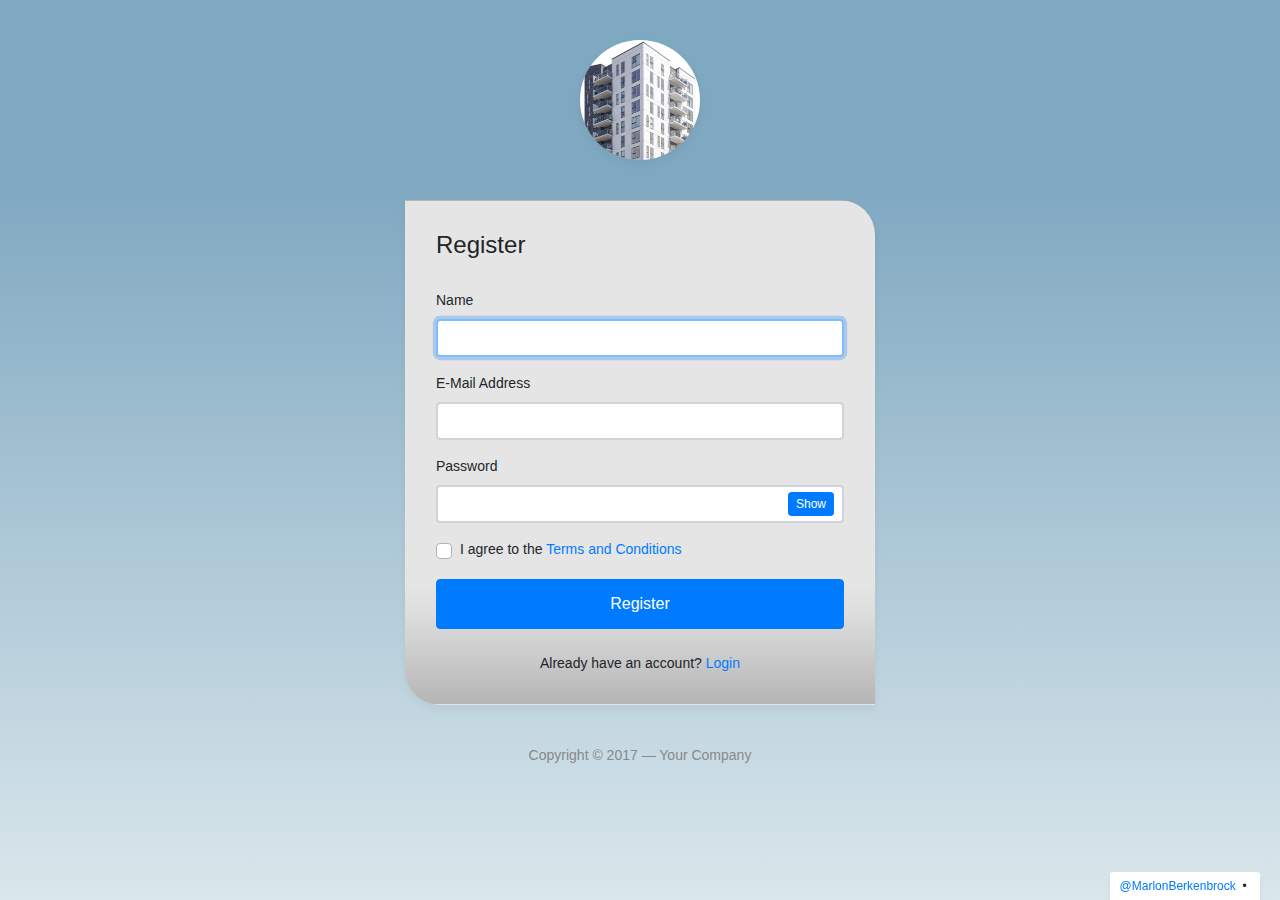
<file: register.html>
<!DOCTYPE html>
<html lang="en">
<head>
	<meta charset="utf-8">
	<meta name="author" content="Kodinger">
	<meta name="viewport" content="width=device-width,initial-scale=1">
	<title>My Login Page &mdash; Bootstrap 4 Login Page Snippet</title>
	<link rel="stylesheet" href="https://stackpath.bootstrapcdn.com/bootstrap/4.3.1/css/bootstrap.min.css" integrity="sha384-ggOyR0iXCbMQv3Xipma34MD+dH/1fQ784/j6cY/iJTQUOhcWr7x9JvoRxT2MZw1T" crossorigin="anonymous">
	<link rel="stylesheet" type="text/css" href="css/my-login.css">
</head>
<body class="my-login-page">
	<section class="h-100">
		<div class="container h-100">
			<div class="row justify-content-md-center h-100">
				<div class="card-wrapper">
					<div class="brand">
						<img src="img/logo1.png" alt="bootstrap 4 login page">
					</div>
					<div class="card fat">
						<div class="card-body">
							<h4 class="card-title">Register</h4>
							<form method="POST" class="my-login-validation" novalidate="">
								<div class="form-group">
									<label for="name">Name</label>
									<input id="name" type="text" class="form-control" name="name" required autofocus>
									<div class="invalid-feedback">
										What's your name?
									</div>
								</div>

								<div class="form-group">
									<label for="email">E-Mail Address</label>
									<input id="email" type="email" class="form-control" name="email" required>
									<div class="invalid-feedback">
										Your email is invalid
									</div>
								</div>

								<div class="form-group">
									<label for="password">Password</label>
									<input id="password" type="password" class="form-control" name="password" required data-eye>
									<div class="invalid-feedback">
										Password is required
									</div>
								</div>

								<div class="form-group">
									<div class="custom-checkbox custom-control">
										<input type="checkbox" name="agree" id="agree" class="custom-control-input" required="">
										<label for="agree" class="custom-control-label">I agree to the <a href="#">Terms and Conditions</a></label>
										<div class="invalid-feedback">
											You must agree with our Terms and Conditions
										</div>
									</div>
								</div>

								<div class="form-group m-0">
									<button type="submit" class="btn btn-primary btn-block">
										Register
									</button>
								</div>
								<div class="mt-4 text-center">
									Already have an account? <a href="index.html">Login</a>
								</div>
							</form>
						</div>
					</div>
					<div class="footer">
						Copyright &copy; 2017 &mdash; Your Company 
					</div>
				</div>
			</div>
		</div>
	</section>

	<script src="https://code.jquery.com/jquery-3.3.1.slim.min.js" integrity="sha384-q8i/X+965DzO0rT7abK41JStQIAqVgRVzpbzo5smXKp4YfRvH+8abtTE1Pi6jizo" crossorigin="anonymous"></script>
	<script src="https://stackpath.bootstrapcdn.com/bootstrap/4.3.1/js/bootstrap.min.js" integrity="sha384-JjSmVgyd0p3pXB1rRibZUAYoIIy6OrQ6VrjIEaFf/nJGzIxFDsf4x0xIM+B07jRM" crossorigin="anonymous"></script>
	<script src="js/my-login.js"></script>
</body>
</html>
</file>
<file: css/my-login.css>
html,body {
	height: 100%;
}

body.my-login-page {
	/*background-color: #f7f9fb;
	background-image:  linear-gradient(225deg,rgb(30,79,108) 0%,rgb(14,28,52) 100%);
	background-image:  linear-gradient(225deg,red 0%,blue 100%);*/
	/*background-color: #820AD1; */
	background-image: linear-gradient(to bottom, #7fa8c1 20%, #DAE7EC 100%); /*totvs*/
	font-size: 14px;
	

}

.my-login-page .brand {
	width: 120px;
	height: 120px;
	overflow: hidden;
	border-radius: 50%;
	margin: 40px auto;
	box-shadow: 0 4px 8px rgba(0,0,0,.05);
	position: relative;
	z-index: 1;

}

.my-login-page .brand img {
	width: 100%;
	
}

.my-login-page .card-wrapper {
	width: 470px;
}

    /*position: absolute;
    width: 92%;
    max-width: 28rem;
    left: 0;
    right: 0;
    margin: 1rem auto 0;
    background-color: #fff;
    border-radius: .5rem;
    box-shadow: 0 0 1.8rem rgb(0 0 0 / 15%);*/



.my-login-page .card {
	
	border-color: transparent;
	box-shadow: 0 4px 8px rgba(0,0,0,.05);
	background: linear-gradient(to bottom, #e5e5e5 0%,#e5e5e5 76%,#dfdfdf 81%,#d3d3d3 87%,#b5b5b5 100%);
	border-radius: 0px 35px;
}

.my-login-page .card.fat {
	padding: 10px;
}

.my-login-page .card .card-title {
	margin-bottom: 30px;
}

.my-login-page .form-control {
	border-width: 2.3px;
}

.my-login-page .form-group label {
	width: 100%;
}

.my-login-page .btn.btn-block {
	padding: 12px 10px;
}

.my-login-page .footer {
	margin: 40px 0;
	color: #888;
	text-align: center;
}

@media screen and (max-width: 425px) {
	.my-login-page .card-wrapper {
		width: 90%;
		margin: 0 auto;
	}
}

@media screen and (max-width: 320px) {
	.my-login-page .card.fat {
		padding: 0;
	}

	.my-login-page .card.fat .card-body {
		padding: 15px;
	}
}
</file>
